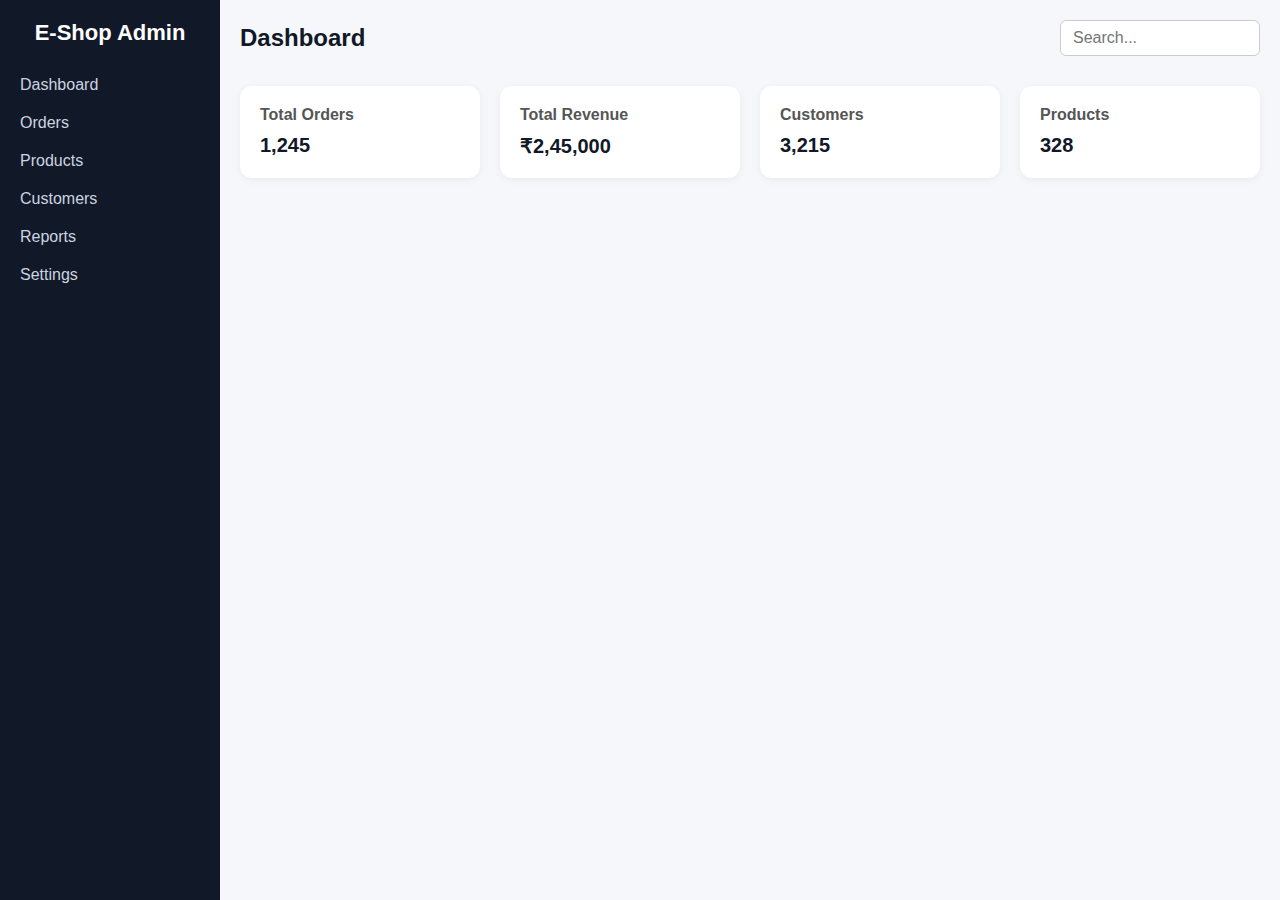
<file: index.html>
<!DOCTYPE html>
<html lang="en">
<head>
  <meta charset="UTF-8" />
  <meta name="viewport" content="width=device-width, initial-scale=1.0"/>
  <title>Admin Dashboard</title>
  <link rel="stylesheet" href="style.css" />
</head>
<body>
  <div class="dashboard">
    <aside class="sidebar">
      <h2 class="logo">E-Shop Admin</h2>
      <ul class="nav">
        <li><a href="index.html">Dashboard</a></li>
        <li><a href="orders.html">Orders</a></li>
        <li><a href="products.html">Products</a></li>
        <li><a href="customers.html">Customers</a></li>
        <li><a href="reports.html">Reports</a></li>
        <li><a href="settings.html">Settings</a></li>
      </ul>

    </aside>

    <main class="main">
      <header class="header">
        <h1>Dashboard</h1>
        <input type="search" placeholder="Search..." />
      </header>

      <section class="cards">
        <div class="card">
          <h3>Total Orders</h3>
          <p>1,245</p>
        </div>
        <div class="card">
          <h3>Total Revenue</h3>
          <p>₹2,45,000</p>
        </div>
        <div class="card">
          <h3>Customers</h3>
          <p>3,215</p>
        </div>
        <div class="card">
          <h3>Products</h3>
          <p>328</p>
        </div>
      </section>
    </main>
  </div>
</body>
</html>
</file>
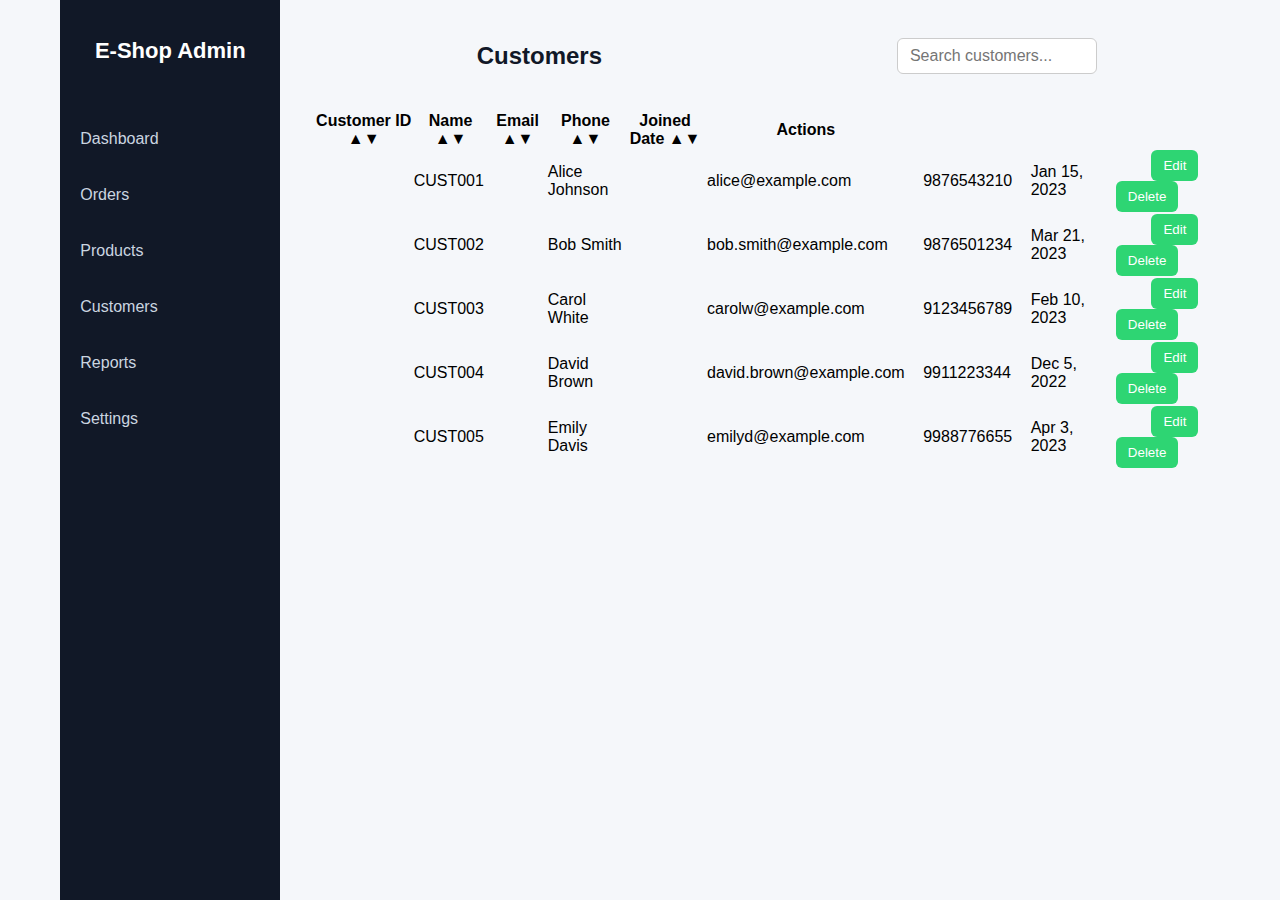
<file: customers.html>
<!DOCTYPE html>
<html lang="en">
<head>
  <meta charset="UTF-8" />
  <meta name="viewport" content="width=device-width, initial-scale=1.0"/>
  <title>Customers - Admin Dashboard</title>
  <link rel="stylesheet" href="style.css" />
  <link rel="stylesheet" href="customers.css" />
</head>
<body>
  <div class="dashboard">
    <aside class="sidebar">
      <h2 class="logo">E-Shop Admin</h2>
      <ul class="nav">
        <li><a href="index.html">Dashboard</a></li>
        <li><a href="orders.html">Orders</a></li>
        <li><a href="products.html">Products</a></li>
        <li><a href="customers.html" class="active">Customers</a></li>
        <li><a href="reports.html">Reports</a></li>
        <li><a href="settings.html">Settings</a></li>
      </ul>
    </aside>

    <main class="main">
      <header class="header">
        <h1>Customers</h1>
        <input type="search" id="searchInput" placeholder="Search customers..." />
      </header>

      <section class="customers-section">
        <table id="customersTable">
          <thead>
            <tr>
              <th data-column="id">Customer ID &#x25B2;&#x25BC;</th>
              <th data-column="name">Name &#x25B2;&#x25BC;</th>
              <th data-column="email">Email &#x25B2;&#x25BC;</th>
              <th data-column="phone">Phone &#x25B2;&#x25BC;</th>
              <th data-column="joined">Joined Date &#x25B2;&#x25BC;</th>
              <th>Actions</th>
            </tr>
          </thead>
          <tbody>
            <!-- customer rows will be inserted here -->
          </tbody>
        </table>
        <div id="noData" class="no-data" style="display:none;">No customers found.</div>
      </section>
    </main>
  </div>

  <script src="customers.js"></script>
</body>
</html>
</file>
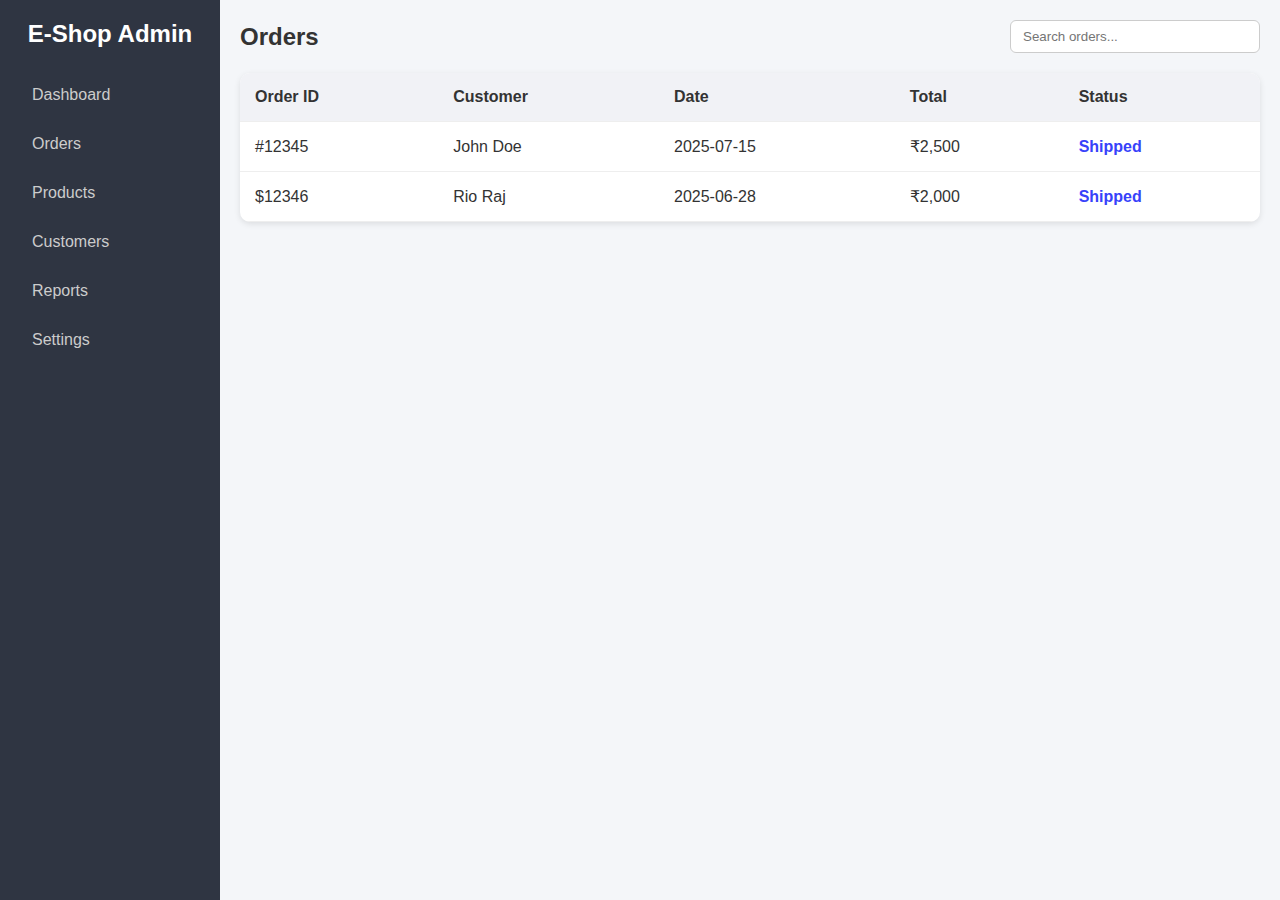
<file: orders.html>
<!DOCTYPE html>
<html lang="en">
<head>
  <meta charset="UTF-8" />
  <meta name="viewport" content="width=device-width, initial-scale=1.0"/>
  <title> Orders </title>
  <link rel="stylesheet" href="orders.css" />
 
</head>
<body>
  <div class="dashboard">
    <aside class="sidebar">
      <h2 class="logo">E-Shop Admin</h2>
      <ul class="nav">
        <li><a href="index.html">Dashboard</a></li>
        <li><a href="orders.html">Orders</a></li>
        <li><a href="products.html">Products</a></li>
        <li><a href="customers.html">Customers</a></li>
        <li><a href="reports.html">Reports</a></li>
        <li><a href="settings.html">Settings</a></li>
      </ul>
    </aside>

    <main class="main">
      <header class="header">
        <h1>Orders</h1>
        <input type="search" placeholder="Search orders..." />
      </header>

      <section class="content">
        <table>
          <thead>
            <tr>
              <th>Order ID</th>
              <th>Customer</th>
              <th>Date</th>
              <th>Total</th>
              <th>Status</th>
            </tr>
          </thead>
          <tbody>
            <tr>
              <td>#12345</td>
              <td>John Doe</td>
              <td>2025-07-15</td>
              <td>₹2,500</td>
              <td>Shipped</td>
            </tr>
            <!-- Add more rows -->
               <td>$12346</td>
               <td>Rio Raj</td>
               <td>2025-06-28</td>
               <td>₹2,000</td>
               <td>Shipped</td>
          </tbody>
        </table>
      </section>
    </main>
  </div>
</body>
</html>
</file>
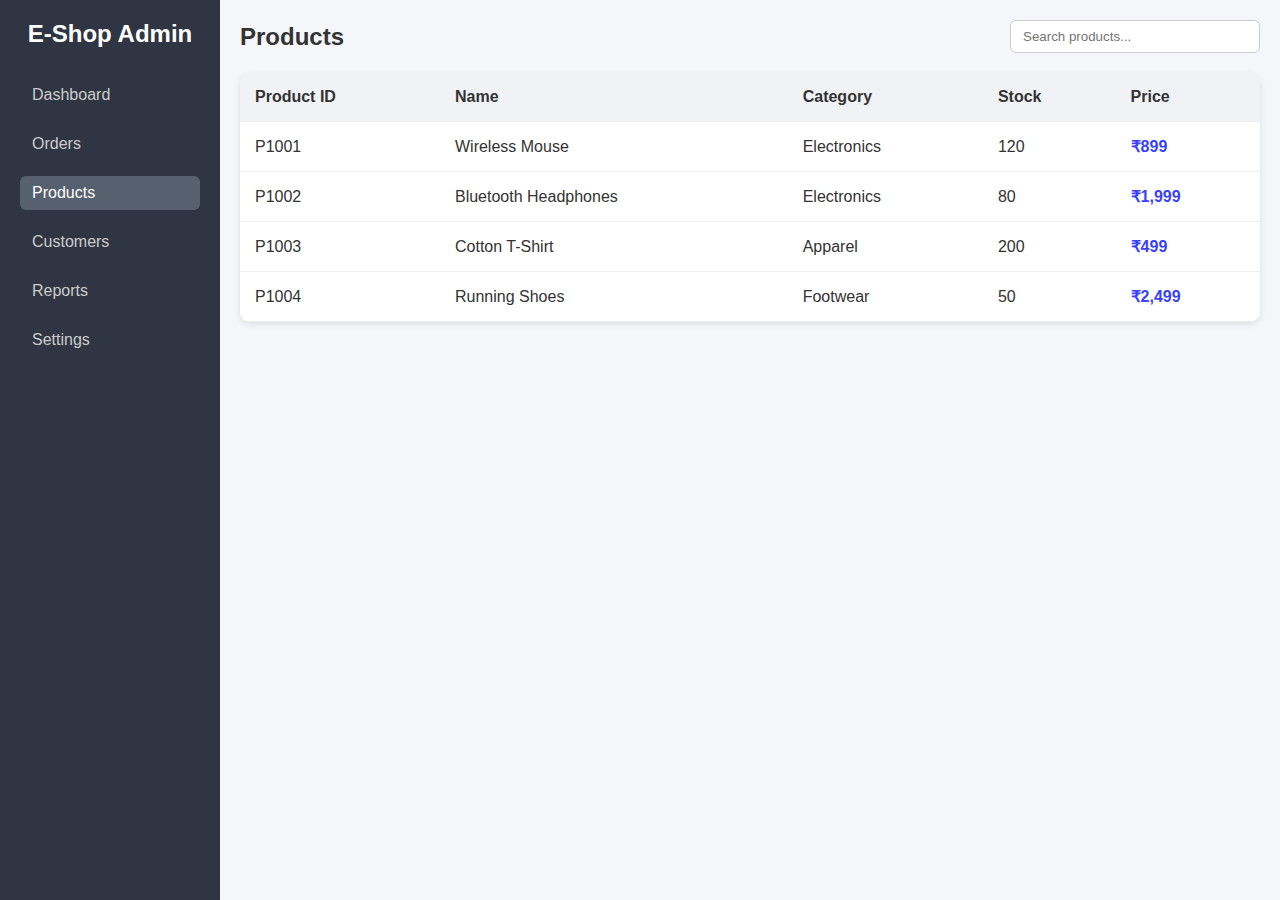
<file: products.html>
<!DOCTYPE html>
<html lang="en">
<head>
  <meta charset="UTF-8" />
  <meta name="viewport" content="width=device-width, initial-scale=1.0"/>
  <title> Products </title>
  <link rel="stylesheet" href="products.css" />
</head>
<body>
  <div class="dashboard">
    <aside class="sidebar">
      <h2 class="logo">E-Shop Admin</h2>
      <ul class="nav">
        <li><a href="index.html">Dashboard</a></li>
        <li><a href="orders.html">Orders</a></li>
        <li><a href="products.html" class="active">Products</a></li>
        <li><a href="customers.html">Customers</a></li>
        <li><a href="reports.html">Reports</a></li>
        <li><a href="settings.html">Settings</a></li>
      </ul>
    </aside>

    <main class="main">
      <header class="header">
        <h1>Products</h1>
        <input type="search" placeholder="Search products..." />
      </header>

      <section class="content">
        <table>
          <thead>
            <tr>
              <th>Product ID</th>
              <th>Name</th>
              <th>Category</th>
              <th>Stock</th>
              <th>Price</th>
            </tr>
          </thead>
          <tbody>
            <tr>
              <td>P1001</td>
              <td>Wireless Mouse</td>
              <td>Electronics</td>
              <td>120</td>
              <td>₹899</td>
            </tr>
            <tr>
              <td>P1002</td>
              <td>Bluetooth Headphones</td>
              <td>Electronics</td>
              <td>80</td>
              <td>₹1,999</td>
            </tr>
            <tr>
              <td>P1003</td>
              <td>Cotton T-Shirt</td>
              <td>Apparel</td>
              <td>200</td>
              <td>₹499</td>
            </tr>
            <tr>
              <td>P1004</td>
              <td>Running Shoes</td>
              <td>Footwear</td>
              <td>50</td>
              <td>₹2,499</td>
            </tr>
          </tbody>
        </table>
      </section>
    </main>
  </div>
</body>
</html>
</file>
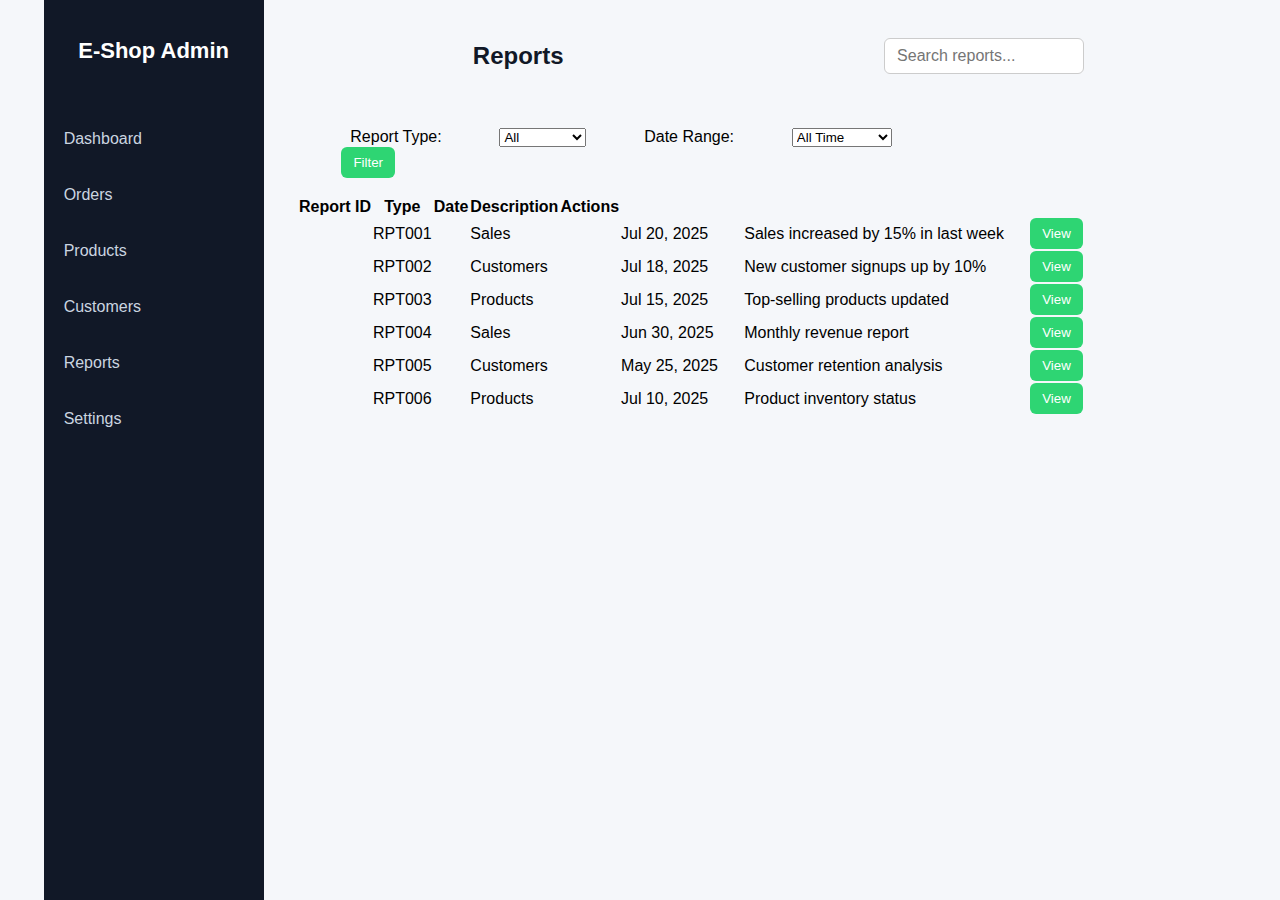
<file: reports.html>
<!DOCTYPE html>
<html lang="en">
<head>
  <meta charset="UTF-8" />
   <meta name="viewport" content="width=device-width, initial-scale=1.0"/>
  <title>Reports - Admin Dashboard</title>
  <link rel="stylesheet" href="reports.css" />
</head>
<body>
  <div class="dashboard">
    <aside class="sidebar">
      <h2 class="logo">E-Shop Admin</h2>
      <ul class="nav">
        <li><a href="index.html">Dashboard</a></li>
        <li><a href="orders.html">Orders</a></li>
        <li><a href="products.html">Products</a></li>
        <li><a href="customers.html">Customers</a></li>
        <li><a href="reports.html" class="active">Reports</a></li>
        <li><a href="settings.html">Settings</a></li>
      </ul>
    </aside>

    <main class="main">
      <header class="header">
        <h1>Reports</h1>
        <input type="search" id="searchInput" placeholder="Search reports..." />
      </header>

      <section class="reports-section">
        <div class="reports-header">
          <div class="filter-group">
            <label for="reportType">Report Type:</label>
            <select id="reportType">
              <option value="all">All</option>
              <option value="sales">Sales</option>
              <option value="customers">Customers</option>
              <option value="products">Products</option>
            </select>
            <label for="dateRange">Date Range:</label>
            <select id="dateRange">
              <option value="all">All Time</option>
              <option value="last7">Last 7 Days</option>
              <option value="last30">Last 30 Days</option>
              <option value="last90">Last 90 Days</option>
            </select>
          </div>
          <button id="filterBtn">Filter</button>
        </div>

        <table id="reportsTable">
          <thead>
            <tr>
              <th>Report ID</th>
              <th>Type</th>
              <th>Date</th>
              <th>Description</th>
              <th>Actions</th>
            </tr>
          </thead>
          <tbody>
            <!-- Rows inserted via script.js -->
          </tbody>
        </table>
        <div id="noData" class="no-data" style="display: none;">No reports found.</div>
      </section>
    </main>
  </div>

  <script src="reports.js"></script>
</body>
</html>
</file>
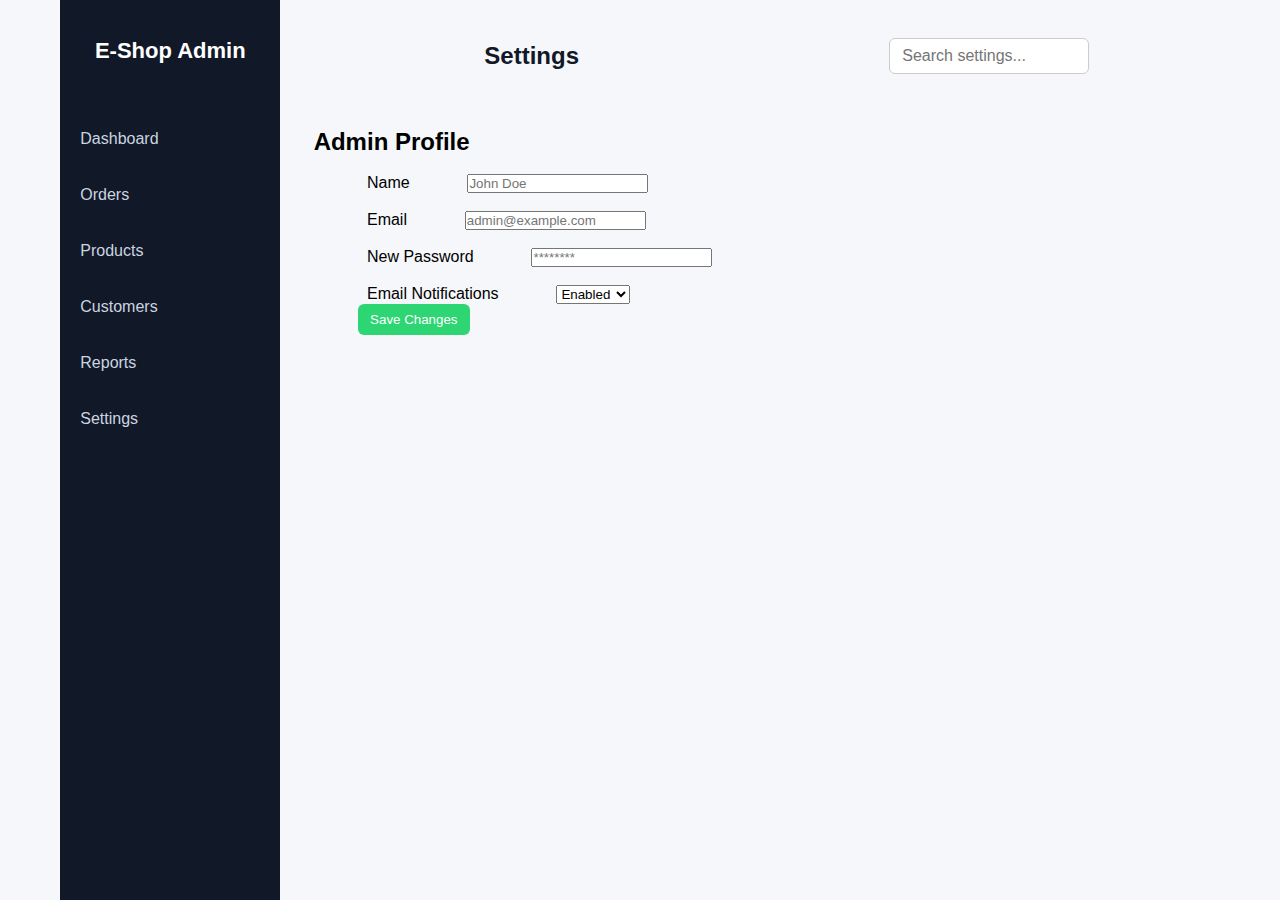
<file: settings.html>
<!DOCTYPE html>
<html lang="en">
<head>
  <meta charset="UTF-8" />
  <meta name="viewport" content="width=device-width, initial-scale=1.0"/>
  <title>Settings - Admin Dashboard</title>
  <link rel="stylesheet" href="style.css" />
  <link rel="stylesheet" href="settings.css" />
</head>
<body>
  <div class="dashboard">
    <aside class="sidebar">
      <h2 class="logo">E-Shop Admin</h2>
      <ul class="nav">
        <li><a href="index.html">Dashboard</a></li>
        <li><a href="orders.html">Orders</a></li>
        <li><a href="products.html">Products</a></li>
        <li><a href="customers.html">Customers</a></li>
        <li><a href="reports.html">Reports</a></li>
        <li><a href="settings.html" class="active">Settings</a></li>
      </ul>
    </aside>

    <main class="main">
      <header class="header">
        <h1>Settings</h1>
        <input type="search" placeholder="Search settings..." id="searchSettings" />
      </header>

      <section class="settings-section">
        <form id="settingsForm" novalidate>
          <h2>Admin Profile</h2>
          <div class="form-group">
            <label for="adminName">Name</label>
            <input type="text" id="adminName" name="adminName" placeholder="John Doe" required />
            <small class="error-msg"></small>
          </div>

          <div class="form-group">
            <label for="adminEmail">Email</label>
            <input type="email" id="adminEmail" name="adminEmail" placeholder="admin@example.com" required />
            <small class="error-msg"></small>
          </div>

          <div class="form-group">
            <label for="adminPassword">New Password</label>
            <input type="password" id="adminPassword" name="adminPassword" placeholder="********" />
            <small class="error-msg"></small>
          </div>

          <div class="form-group">
            <label for="notifications">Email Notifications</label>
            <select id="notifications" name="notifications">
              <option value="enabled">Enabled</option>
              <option value="disabled">Disabled</option>
            </select>
          </div>

          <button type="submit" class="btn-save">Save Changes</button>
          <div id="formMessage" class="form-message"></div>
        </form>
      </section>
    </main>
  </div>

  <script src="settings.js"></script>
</body>
</html>
</file>
<file: style.css>
* {
  margin: 0;
  padding: 0;
  box-sizing: border-box;
  font-family: "Segoe UI", sans-serif;
}

body {
  display: flex;
  height: 100vh;
  background-color: #f5f7fa;
}

.dashboard {
  display: flex;
  width: 100%;
}

.sidebar {
  width: 220px;
  background-color: #111827;
  color: #fff;
  padding: 20px;
}

.sidebar .logo {
  font-size: 22px;
  font-weight: bold;
  margin-bottom: 30px;
  text-align: center;
}

.nav {
  list-style: none;
}

.nav li {
  margin-bottom: 20px;
}

.nav a {
  color: #cbd5e0;
  text-decoration: none;
  font-size: 16px;
  transition: 0.3s;
}

.nav a:hover {
  color: #fff;
}

.main {
  flex: 1;
  padding: 20px;
}

.header {
  display: flex;
  justify-content: space-between;
  align-items: center;
}

.header h1 {
  font-size: 24px;
  color: #111827;
}

.header input[type="search"] {
  padding: 8px 12px;
  font-size: 16px;
  border: 1px solid #ccc;
  border-radius: 6px;
  width: 200px;
}

.cards {
  display: grid;
  grid-template-columns: repeat(auto-fit, minmax(180px, 1fr));
  gap: 20px;
  margin-top: 30px;
}

.card {
  background-color: #ffffff;
  padding: 20px;
  border-radius: 12px;
  box-shadow: 0 2px 8px rgba(0, 0, 0, 0.05);
  transition: 0.3s ease;
}

.card:hover {
  transform: translateY(-5px);
  box-shadow: 0 4px 12px rgba(0, 0, 0, 0.1);
}

.card h3 {
  font-size: 16px;
  color: #555;
  margin-bottom: 10px;
}

.card p {
  font-size: 20px;
  font-weight: bold;
  color: #111827;
}


.tools {
  display: flex;
  gap: 10px;
  margin-bottom: 20px;
}

button {
  padding: 8px 12px;
  border: none;
  background-color: #2ed573;
  color: #fff;
  border-radius: 6px;
  cursor: pointer;
}

button:hover {
  background-color: #28c76f;
}

.pagination {
  display: flex;
  justify-content: center;
  align-items: center;
  gap: 20px;
  margin-top: 20px;
}

.modal {
  position: fixed;
  top: 0; left: 0;
  width: 100%; height: 100%;
  background: rgba(0,0,0,0.5);
  display: flex;
  justify-content: center;
  align-items: center;
}

.modal.hidden {
  display: none;
}

.modal-content {
  background: #fff;
  padding: 30px;
  border-radius: 10px;
  width: 300px;
}

.modal-content input {
  width: 100%;
  margin: 10px 0;
  padding: 8px;
  border: 1px solid #ccc;
  border-radius: 6px;
}

.modal-actions {
  display: flex;
  justify-content: space-between;
  margin-top: 10px;
}


th[data-column] {
  cursor: pointer;
}

th[data-column]:hover {
  background-color: #dcdde1;
}


/* Avatar circle */
.avatar {
  width: 32px;
  height: 32px;
  border-radius: 50%;
  object-fit: cover;
}

/* Status badge */
.badge {
  padding: 4px 8px;
  border-radius: 12px;
  font-size: 12px;
  color: #fff;
  display: inline-block;
}
.badge.Active {
  background-color: #2ed573;
}
.badge.Inactive {
  background-color: #ff4757;
}


#avatarPreview.avatar {
  width: 64px;
  height: 64px;
  border-radius: 50%;
  object-fit: cover;
  border: 2px solid #ccc;
}

.status-active {
  color: green;
  font-weight: bold;
}
.status-inactive {
  color: gray;
  font-weight: bold;
}
</file>
<file: customers.css>
.customers-section {
  max-width: 960px;
  margin: 20px auto;
  background: #fff;
  padding: 20px;
  border-radius: 6px;
  box-shadow: 0 2px 8px rgba(0,0,0,0.1);
  overflow-x: auto;
}

#customersTable {
  width: 100%;
  border-collapse: collapse;
}

#customersTable th, #customersTable td {
  padding: 12px 15px;
  border-bottom: 1px solid #ddd;
  text-align: left;
  white-space: nowrap;
  cursor: default;
}

#customersTable th {
  background-color: #f0f0f0;
  user-select: none;
  cursor: pointer;
}

#customersTable th:hover {
  background-color: #e0e0e0;
}

.no-data {
  text-align: center;
  padding: 40px;
  color: #777;
  font-size: 1.1rem;
}

.action-btn {
  padding: 6px 10px;
  font-size: 0.9rem;
  color: white;
  border: none;
  border-radius: 4px;
  cursor: pointer;
  margin-right: 6px;
}

.edit-btn {
  background-color: #28a745; /* green */
}

.edit-btn:hover {
  background-color: #218838;
}

.delete-btn {
  background-color: #dc3545; /* red */
}

.delete-btn:hover {
  background-color: #c82333;
}
</file>
<file: reports.css>
/* Reports page styles */
* {
  margin: 0;
  padding: 0;
  box-sizing: border-box;
  font-family: "Segoe UI", sans-serif;
}

body {
  display: flex;
  height: 100vh;
  background-color: #f5f7fa;
}

.dashboard {
  display: flex;
  width: 100%;
}

.sidebar {
  width: 220px;
  background-color: #111827;
  color: #fff;
  padding: 20px;
}

.sidebar .logo {
  font-size: 22px;
  font-weight: bold;
  margin-bottom: 30px;
  text-align: center;
}

.nav {
  list-style: none;
}

.nav li {
  margin-bottom: 20px;
}

.nav a {
  color: #cbd5e0;
  text-decoration: none;
  font-size: 16px;
  transition: 0.3s;
}

.nav a:hover {
  color: #fff;
}

.main {
  flex: 1;
  padding: 20px;
}

.header {
  display: flex;
  justify-content: space-between;
  align-items: center;
}

.header h1 {
  font-size: 24px;
  color: #111827;
}

.header input[type="search"] {
  padding: 8px 12px;
  font-size: 16px;
  border: 1px solid #ccc;
  border-radius: 6px;
  width: 200px;
}

.cards {
  display: grid;
  grid-template-columns: repeat(auto-fit, minmax(180px, 1fr));
  gap: 20px;
  margin-top: 30px;
}

.card {
  background-color: #ffffff;
  padding: 20px;
  border-radius: 12px;
  box-shadow: 0 2px 8px rgba(0, 0, 0, 0.05);
  transition: 0.3s ease;
}

.card:hover {
  transform: translateY(-5px);
  box-shadow: 0 4px 12px rgba(0, 0, 0, 0.1);
}

.card h3 {
  font-size: 16px;
  color: #555;
  margin-bottom: 10px;
}

.card p {
  font-size: 20px;
  font-weight: bold;
  color: #111827;
}


.tools {
  display: flex;
  gap: 10px;
  margin-bottom: 20px;
}

button {
  padding: 8px 12px;
  border: none;
  background-color: #2ed573;
  color: #fff;
  border-radius: 6px;
  cursor: pointer;
}

button:hover {
  background-color: #28c76f;
}

.pagination {
  display: flex;
  justify-content: center;
  align-items: center;
  gap: 20px;
  margin-top: 20px;
}

.modal {
  position: fixed;
  top: 0; left: 0;
  width: 100%; height: 100%;
  background: rgba(0,0,0,0.5);
  display: flex;
  justify-content: center;
  align-items: center;
}

.modal.hidden {
  display: none;
}

.modal-content {
  background: #fff;
  padding: 30px;
  border-radius: 10px;
  width: 300px;
}

.modal-content input {
  width: 100%;
  margin: 10px 0;
  padding: 8px;
  border: 1px solid #ccc;
  border-radius: 6px;
}

.modal-actions {
  display: flex;
  justify-content: space-between;
  margin-top: 10px;
}


th[data-column] {
  cursor: pointer;
}

th[data-column]:hover {
  background-color: #dcdde1;
}


/* Avatar circle */
.avatar {
  width: 32px;
  height: 32px;
  border-radius: 50%;
  object-fit: cover;
}

/* Status badge */
.badge {
  padding: 4px 8px;
  border-radius: 12px;
  font-size: 12px;
  color: #fff;
  display: inline-block;
}
.badge.Active {
  background-color: #2ed573;
}
.badge.Inactive {
  background-color: #ff4757;
}


#avatarPreview.avatar {
  width: 64px;
  height: 64px;
  border-radius: 50%;
  object-fit: cover;
  border: 2px solid #ccc;
}

.status-active {
  color: green;
  font-weight: bold;
}
.status-inactive {
  color: gray;
  font-weight: bold;
}



.reports-header {
  display: flex;
  justify-content: space-between;
  align-items: center;
  margin-bottom: 20px;
}
 
.filter-group {
  display: flex;
  gap: 10px;
}
 
select, button {
  padding: 6px 10px;
  border: 1px solid #ccc;
  border-radius: 4px;
  background-color: #fff;
  cursor: pointer;
}
 
button:hover {
  background-color: #007bff;
  color: white;
}
 
table {
  width: 100%;
  border-collapse: collapse;
}
 
th, td {
  text-align: left;
  padding: 12px;
  border-bottom: 1px solid #ddd;
}
 
th {
  background-color: #f4f4f4;
}
 
.no-data {
  text-align: center;
  padding: 40px;
  color: #888;
}
</file>
<file: settings.css>
.settings-section {
  max-width: 600px;
  margin: 20px auto;
  background-color: #fff;
  padding: 20px 30px;
  box-shadow: 0 2px 8px rgba(0,0,0,0.1);
  border-radius: 6px;
}

.settings-section h2 {
  margin-bottom: 20px;
  font-weight: 600;
  color: #333;
}

.form-group {
  margin-bottom: 20px;
  display: flex;
  flex-direction: column;
}

label {
  margin-bottom: 6px;
  font-weight: 500;
  color: #555;
}

input[type="text"],
input[type="email"],
input[type="password"],
select {
  padding: 10px 12px;
  font-size: 1rem;
  border: 1px solid #ccc;
  border-radius: 4px;
  transition: border-color 0.3s ease;
}

input[type="text"]:focus,
input[type="email"]:focus,
input[type="password"]:focus,
select:focus {
  outline: none;
  border-color: #007bff;
}

.error-msg {
  color: crimson;
  font-size: 0.85rem;
  margin-top: 4px;
  min-height: 18px;
}

.btn-save {
  cursor: pointer;
  background-color: #007bff;
  color: white;
  border: none;
  padding: 12px 20px;
  border-radius: 4px;
  font-size: 1rem;
  font-weight: 600;
  transition: background-color 0.3s ease;
}

.btn-save:hover {
  background-color: #0056b3;
}

.form-message {
  margin-top: 15px;
  font-weight: 600;
  color: green;
}
</file>
<file: orders.css>
/* Reset some default styles */
* {
  margin: 0;
  padding: 0;
  box-sizing: border-box;
  font-family: 'Segoe UI', sans-serif;
}

body {
  background-color: #f4f6f9;
  color: #333;
}

.dashboard {
  display: flex;
  min-height: 100vh;
}

/* Sidebar */
.sidebar {
  width: 220px;
  background-color: #2f3542;
  color: #fff;
  padding: 20px;
  position: fixed;
  height: 100%;
}

.logo {
  font-size: 1.5rem;
  font-weight: bold;
  margin-bottom: 30px;
  text-align: center;
}

.nav {
  list-style: none;
}

.nav li {
  margin: 15px 0;
}

.nav a {
  color: #ccc;
  text-decoration: none;
  display: block;
  padding: 8px 12px;
  border-radius: 6px;
  transition: 0.3s;
}

.nav a:hover,
.nav a:focus,
.nav a.active {
  background-color: #57606f;
  color: #fff;
}

/* Main content */
.main {
  margin-left: 220px;
  padding: 20px;
  flex-grow: 1;
}

.header {
  display: flex;
  justify-content: space-between;
  align-items: center;
  margin-bottom: 20px;
}

.header h1 {
  font-size: 24px;
}

.header input[type="search"] {
  padding: 8px 12px;
  border: 1px solid #ccc;
  border-radius: 6px;
  width: 250px;
}

/* Cards layout for dashboard page */
.cards {
  display: grid;
  grid-template-columns: repeat(auto-fit, minmax(180px, 1fr));
  gap: 20px;
}

.card {
  background-color: #fff;
  padding: 20px;
  border-radius: 12px;
  box-shadow: 0 2px 6px rgba(0,0,0,0.1);
  text-align: center;
}

.card h3 {
  font-size: 18px;
  margin-bottom: 10px;
}

.card p {
  font-size: 20px;
  font-weight: bold;
  color: #2ed573;
}

/* Table for orders page */
.content table {
  width: 100%;
  border-collapse: collapse;
  background-color: #fff;
  border-radius: 10px;
  overflow: hidden;
  box-shadow: 0 2px 6px rgba(0,0,0,0.1);
}

.content th,
.content td {
  padding: 15px;
  text-align: left;
  border-bottom: 1px solid #eee;
}

.content th {
  background-color: #f1f2f6;
  font-weight: 600;
}

.content tbody tr:hover {
  background-color: #f9f9f9;
}

.content td:last-child {
  font-weight: bold;
  color: #3742fa;
}
</file>
<file: products.css>
/* Reset */
* {
  margin: 0;
  padding: 0;
  box-sizing: border-box;
  font-family: 'Segoe UI', sans-serif;
}

body {
  background-color: #f4f6f9;
  color: #333;
}

.dashboard {
  display: flex;
  min-height: 100vh;
}

/* Sidebar */
.sidebar {
  width: 220px;
  background-color: #2f3542;
  color: #fff;
  padding: 20px;
  position: fixed;
  height: 100%;
}

.logo {
  font-size: 1.5rem;
  font-weight: bold;
  margin-bottom: 30px;
  text-align: center;
}

.nav {
  list-style: none;
}

.nav li {
  margin: 15px 0;
}

.nav a {
  color: #ccc;
  text-decoration: none;
  display: block;
  padding: 8px 12px;
  border-radius: 6px;
  transition: 0.3s;
}

.nav a:hover,
.nav a:focus,
.nav a.active {
  background-color: #57606f;
  color: #fff;
}

/* Main Content */
.main {
  margin-left: 220px;
  padding: 20px;
  flex-grow: 1;
}

.header {
  display: flex;
  justify-content: space-between;
  align-items: center;
  margin-bottom: 20px;
}

.header h1 {
  font-size: 24px;
}

.header input[type="search"] {
  padding: 8px 12px;
  border: 1px solid #ccc;
  border-radius: 6px;
  width: 250px;
}

/* Cards (Dashboard only) */
.cards {
  display: grid;
  grid-template-columns: repeat(auto-fit, minmax(180px, 1fr));
  gap: 20px;
}

.card {
  background-color: #fff;
  padding: 20px;
  border-radius: 12px;
  box-shadow: 0 2px 6px rgba(0,0,0,0.1);
  text-align: center;
}

.card h3 {
  font-size: 18px;
  margin-bottom: 10px;
}

.card p {
  font-size: 20px;
  font-weight: bold;
  color: #2ed573;
}

/* Table Styling */
.content table {
  width: 100%;
  border-collapse: collapse;
  background-color: #fff;
  border-radius: 10px;
  overflow: hidden;
  box-shadow: 0 2px 6px rgba(0,0,0,0.1);
}

.content th,
.content td {
  padding: 15px;
  text-align: left;
  border-bottom: 1px solid #eee;
}

.content th {
  background-color: #f1f2f6;
  font-weight: 600;
}

.content tbody tr:hover {
  background-color: #f9f9f9;
}

.content td:last-child {
  font-weight: bold;
  color: #3742fa;
}
</file>
